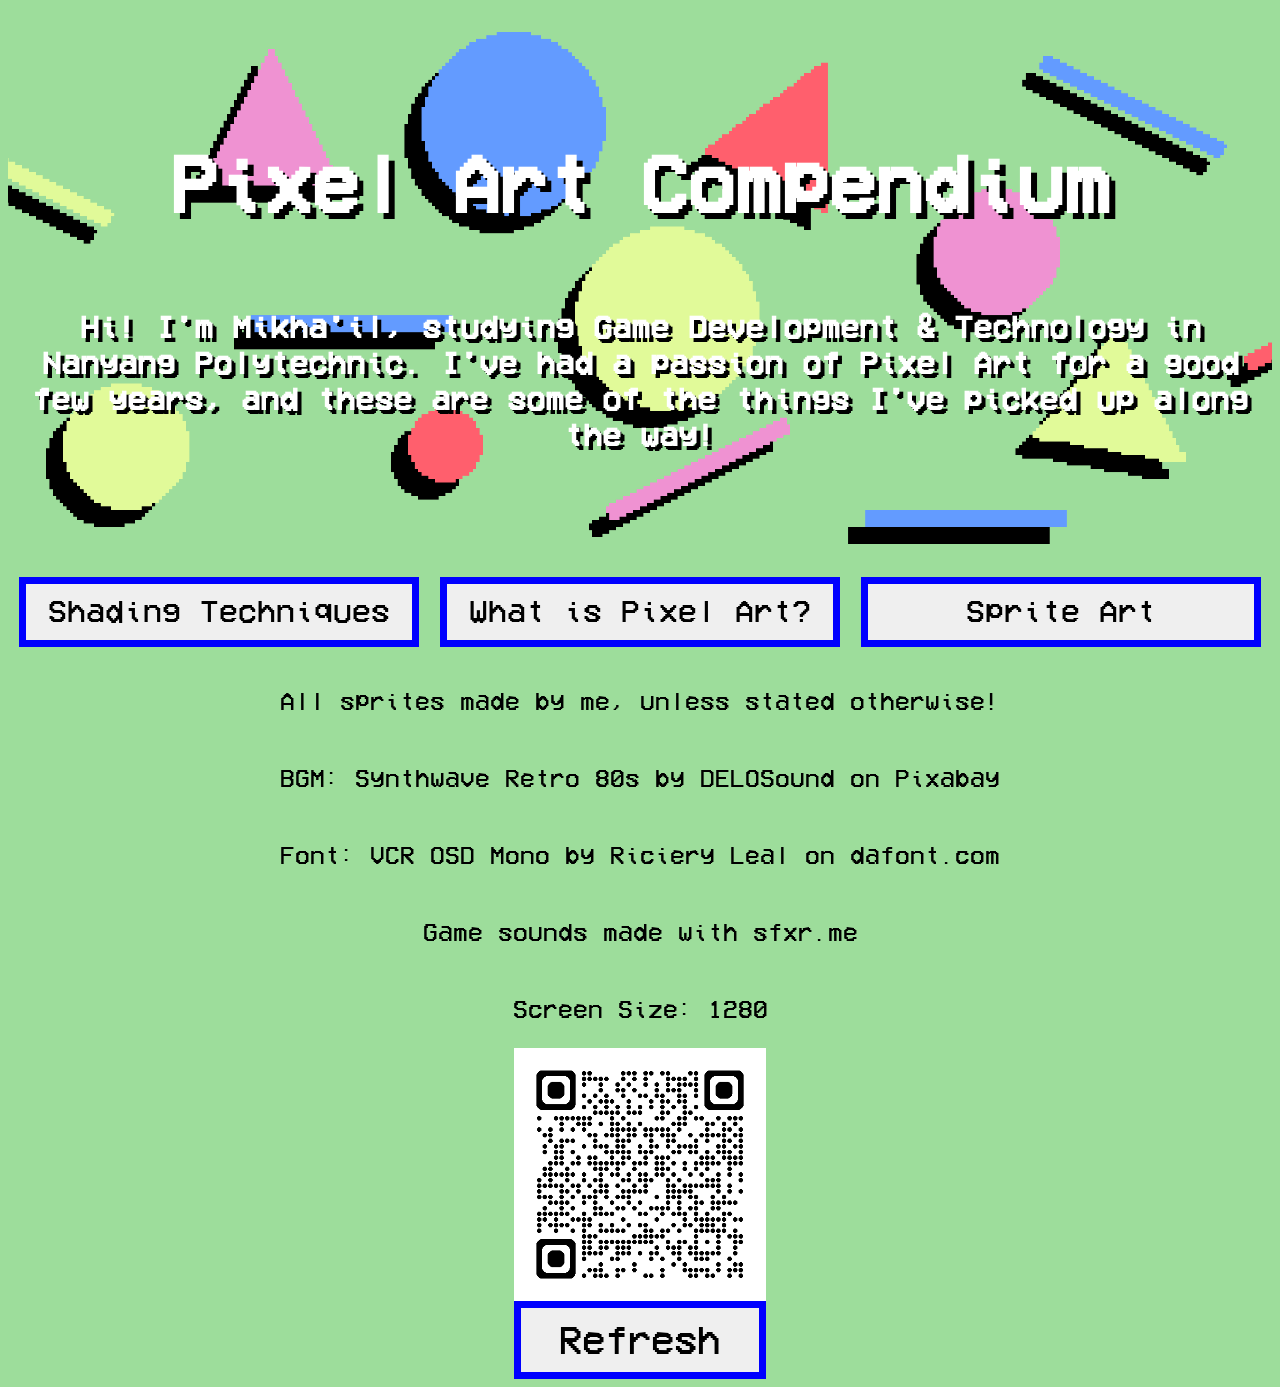
<file: index.html>
<!DOCTYPE html>
<html lang="en">
<head>
    <meta charset="UTF-8">
    <meta name="viewport" content="width=device-width, initial-scale=1.0, user-scalable=no">
    <title>Mikhail's Pixel Art Compendium</title>
    <link rel="stylesheet" href="style.css">
</head>

<body>
    <button id="burgerbtn"></button>

    <header id="home-main">
        <h1>Pixel Art Compendium</h1>

        <h2>Hi! I'm Mikha'il, studying Game Development & Technology in Nanyang Polytechnic. I've had a passion of Pixel Art for a good few years, and these are some of the things I've picked up along the way!</h2>
    </header>

    <nav>
        <ul id="navli">
            <li><button class="navbtn" id="article2button">Shading Techniques</button></li>
            <li><button class="navbtn" id="article1button">What is Pixel Art?</button></li>
            <li><button class="navbtn" id="article3button">Sprite Art</button></li>
        </ul>
    </nav>

    <main>

        <!--!!! ARTICLE 1 !!!-->

        <section class="article" id="article1">
            <h2>What is Pixel Art?</h2>

            <div class="text-img">
                <p>
                    According to Wikipedia, "Pixel art is a form of digital art drawn with graphical software where images are built using pixels as the only building block."
                </p>

                <img src="images/wikipedia.png" title="Wikipedia" alt="Wikipedia">
            </div>

            <div class="img-text">
                <img src="images/hi.png" title="Hi!" alt="Hi!">

                <p>So, Pixel Art is essentially a form of art that uses relatively large squares (or pixels) to form an image.</p>
            </div>

            <div class="text-img">
                <p>
                    In the 80s, all the way through the early 90s, virtually all 2D games used pixel art graphics due to the limitations of technology.
                </p>

                <img src="images/retro-gaming.png" alt="retro-gaming" title="retro-gaming">
            </div>

            <div class="text--3img">
                <p>
                    Up till now, however, Pixel Art has remained a distinct artstyle, both in video games and digital art.
                </p>

                <div class="img-n-text" id="undertale">
                    <img src="images/undertale.png" alt="undertale" title="undertale">
                    <p>Undertale</p>
                </div>

                <div class="img-n-text" id="celeste">
                    <img src="images/celeste.png" alt="celeste" title="celeste">
                    <p>Celeste</p>
                </div>

                <div class="img-n-text" id="tboi">
                    <img src="images/saac.png" alt="the binding of isaac" title="the binding of isaac">
                    <p>The Binding of Isaac</p>
                </div>
            </div>

            <div class="text--img">
                <p>
                    Wanna play a Pixel-Art-based game?
                </p>

                <button id="gamebtn">Play</button>
            </div>
        </section>


        <!--!!! ARTICLE 2 !!!-->

        <section class="article" id="article2">
            <h2>Shading Techniques</h2>

            <div class="text-img">
                <p>
                    In real life, shadows can be very smooth, with very long gradients. Gradients that don't really play well with the harshness of pixel edges.
                </p>

                <figure>
                    <img src="images/shadow.jpg" title="Wikipedia" alt="Wikipedia">
                    <figcaption>Image by Anastasia Badun</figcaption>
                </figure>

            </div>

            <div class="text--3img">
                <p>
                    Which means that pixel artists have to make do with whatever they can to make shadows look as good as possible. Luckily, we have quite a few shading techniques at our disposal.
                </p>

                <div class="shading shading1">
                    <p>Gradient</p>
                </div>

                <div class="shading shading2">
                    <p>Dithering</p>
                </div>

                <div class="shading shading3">
                    <p>Dithering Gradient</p>
                </div>
            </div>

            <div class="text--img">
                <p id="quiz-prompt">
                    Would you like to take a quiz on shading?
                </p>

                <button id="quiz-start">Take Quiz</button>
            </div>

            <div id="quiz-body">
                <fieldset class="quiz-fieldset">
                    <legend>What shading type is this?</legend>

                    <div class="shading1"></div>

                    <div class="quiz-answers">
                        <label><input type="radio" name="q1" value="Gradient"> Gradient</label>
                        <label><input type="radio" name="q1" value="Dithering"> Dithering</label>
                        <label><input type="radio" name="q1" value="Dithering Gradient"> Dithering Gradient</label>
                    </div>

                </fieldset>

                <fieldset class="quiz-fieldset">
                    <legend>What shading type is this?</legend>

                    <div class="shading2"></div>

                    <div class="quiz-answers">
                        <label><input type="radio" name="q2" value="Gradient"> Gradient</label>
                        <label><input type="radio" name="q2" value="Dithering"> Dithering</label>
                        <label><input type="radio" name="q2" value="Dithering Gradient"> Dithering Gradient</label>
                    </div>

                </fieldset>

                <fieldset class="quiz-fieldset">
                    <legend>What shading type is this?</legend>

                    <div class="shading3"></div>

                    <div class="quiz-answers">
                        <label><input type="radio" name="q3" value="Gradient"> Gradient</label>
                        <label><input type="radio" name="q3" value="Dithering"> Dithering</label>
                        <label><input type="radio" name="q3" value="Dithering Gradient"> Dithering Gradient</label>
                    </div>

                </fieldset>

                <button id="submit">Submit</button>
            </div>

        </section>


        <!--!!! ARTICLE 3 !!!-->

        <section class="article" id="article3">
            <h2>Sprite Art</h2>

            <div class="text-img">
                <p>
                    Sprites, in the context of pixel art, refers to a depiction of an object or person. Multiple sprites depicting multiple states of one object can be connected together in a spritesheet.
                </p>

                <img src="images/wikipedia.png" title="Wikipedia" alt="Wikipedia">
            </div>

            <div class="text--img">
                <p>
                    This is a well-known concept in game development, and essentially a must-know if you want to make a 2D game. However, sprites are universal and can be applied anywhere, including animations!
                </p>

                <img src="images/anim-demo.gif" alt="Animation Demo" title="Animation Demo">
            </div>

            <div class="text--img">
                <p>
                    Sprites aren't limited to a 2D world, either! Early classics like DOOM use a technique called "Billboarding", placing 2D sprites in a 3D world and turning them to always face the player.
                </p>

                <figure>
                    <img src="images/DOOM-screenshot.png" alt="DOOM Screenshot" title="DOOM Screenshot">

                    <figcaption>
                        DOOM II (1994), id Software
                    </figcaption>
                </figure>

            </div>

        </section>

        <!-- Mini-game!! -->

        <section class="article" id="article4">
            <h2>Seppi-Ku!</h2>

            <p>
                Press W to jump and S to duck! Avoid the obstacles! Grab a yellow power-up to directly hit obstacles to gain more points! <br>
                The longer you go, the more points you get!
            </p>

            <div id="game-window">
                <div class="obstacles" id="bird1">
                </div>

                <div class="obstacles" id="bird2">
                </div>

                <div class="obstacles" id="bird3">
                </div>

                <div class="obstacles" id="bird4">
                </div>

                <div class="obstacles" id="powerup">
                </div>

                <div id="runner-container">
                    <div id="runner">
                        <!-- You -->
                    </div>
                </div>


                <div class="obstacles" id="spike1">
                </div>

                <div class="obstacles" id="spike2">
                </div>

                <div class="obstacles" id="spike3">
                </div>

                <div class="obstacles" id="spike4">
                </div>

            </div>

            <button id="startbtn">Start!</button>

            <div id="gamebtns">
                <button id="jumpbtn">Jump</button>
                <button id="slidebtn">Slide</button>
            </div>

            <h2 id="score">Score: </h2>
        </section>
    </main>

    <footer>
        <p>
            All sprites made by me, unless stated otherwise!
        </p>
        <p>
            BGM: Synthwave Retro 80s by DELOSound on Pixabay
        </p>
        <p>
            Font: VCR OSD Mono by Riciery Leal on dafont.com
        </p>
        <p>
            Game sounds made with sfxr.me
        </p>
        <p id="screensizetext">

        </p>

        <img src="images/mobileqr.png" alt="QR Code for mobile website" title="QR Code for mobile website">

        <button id="refreshbtn">Refresh</button>
    </footer>

    <script src="main.js"></script>
</body>
</html>
</file>
<file: style.css>
@font-face {
    font-family: VCR;
    src: url("fonts/VCR.ttf");
}

/* ===== General ===== */

h1, h2, h3, p, body {
    font-family: VCR;
    color: white;
}

body {
    text-shadow: 3px 3px #000000;
    background-color: #9ddd9b;
}

h1 {
    font-size: 5em;
    text-shadow: 6px 6px #000000;
}

h2 {
    font-size: 2em;
    text-shadow: 4px 4px #000000;
}

p {
    font-size: 2em;
    text-shadow: 3px 3px #000000;
}

footer {
    display: flex;
    flex-direction: column;
    align-items: center;
}

footer, footer p{
    text-align: center;
    font-size: 1.25em;
    color: black;
    text-shadow: none;
}

footer button {
    width: 20%;
}

footer img {
    width: 20%;
}

/* ===== Navigation ===== */

#hamburger {
    display: none;
}

#navli {
    list-style-type: none;

    padding-inline-start: 0%;

    display: flex;
    flex-direction: row;
    justify-content: space-around;
}

#navli li {
    display: inline;
}

.navbtn {
    border: 7px solid blue;

    width: 400px;

    padding: 10px;

    font-family: VCR;
    font-size: 2em;
}

button {
    border: 7px solid blue;

    width: 30%;

    padding: 10px;

    font-family: VCR;
    font-size: 2em;
}

#burgerbtn {
    display: none;

    background-image: url("images/hamburger.png");

    background-size: contain;

    position: absolute;

    top: 20px;
    right: 20px;

    width: 72px;
    height: 72px;
    margin: auto;
}

#home-main {
    aspect-ratio: 16/7;

    display: flex;
    flex-direction: column;
    justify-content: center;

    background-image: url(images/retropaper.png);
    background-position: center;
    background-size: cover;

    background-color: rgb(186, 229, 186);
}

#home-main * {
    text-align: center;
}

/* ===== Articles ===== */

.article {
    padding: 30px;

    display: flex;
    flex-direction: column;
    align-items: center;

    border: 7px solid black;
}

#article1 {
    background-color: blue;

}

#article2 {
    background-color: green;
}


#article3 {
    background-color: purple;
}


.article {
    text-align: center;
}

.text-img {
    display: grid;
    grid-template-columns: 3fr 1fr;
    width: 90%;
    gap: 2%;
    margin: auto;

    text-align: right;
    align-items: center;
}

.img-text {
    display: grid;
    grid-template-columns: 1fr 3fr;
    width: 90%;
    gap: 2%;

    align-items: center;
    margin: auto;
}

.text--3img {
    display: grid;
    grid-template-rows: 0.85fr 1fr;
    grid-template-columns: 1fr 1fr 1fr;
    margin: auto;

    width: 90%;
}

.text--3img p {
    text-align: center;
    grid-column: 1 / 4;

    margin: auto;
}


.text--img {
    grid-template-rows: 0.85fr 1fr;
    grid-template-columns: 3fr;
    text-align: center;
    margin: auto;

    width: 90%;
    gap: 1%;
}

.text--img img, #article2 .text-img img{
    width: 80%;
}

.img-n-text {
    position: relative;
    text-align: center;
}

.img-n-text p {
    display: block;
    opacity: 0%;

    /* Found this solution in W3Schools, solving text positioning */
    /* According to parent element proprotions */

    transform: translateY(-80%);

    color: white;
    font-size: 2em;

    transition: opacity 250ms ease-in, transform 250ms ease-in-out;
}

#undertale {
    background-color: darkred;
}

#celeste {
    background-color: darkblue;
}

#tboi {
    background-color: #603a2d;
}

.img-n-text:hover p {
    opacity: 100%;
    transform: translateY(-50%);
}

.text-img img, .img-text img, .text--3img img{
    width: 50%;
    margin: auto;
}

/* ===== Quiz ===== */

.shading1 {
	background: url('images/shading-sheet.png') no-repeat -8px -8px;
	width: 240px;
	height: 240px;
}

.shading2 {
	background: url('images/shading-sheet.png') no-repeat -520px -8px;
	width: 240px;
	height: 240px;
}

.shading3 {
	background: url('images/shading-sheet.png') no-repeat -264px -8px;
	width: 240px;
	height: 240px;
}

.shading {
    margin: auto;
}

#article2 .text--3img {
    margin-bottom: 2%;
}

#quiz-body {
    display: none;

    flex-direction: column;
    gap: 10px;
}

fieldset {
    width: 80%;
    margin: auto;
    display: block;

    border: 5px solid black;

    font-size: 1.5em;
}

#quiz-body button {
    margin: auto;
}

.quiz-answers {
    display: flex;
    flex-direction: column;
    align-items: center;
}

input {
    vertical-align: middle;
}


/* ===== Game ===== */

#article4 {
    background-color: rgb(145, 105, 32);
}

#game-window {
    width: 90%;
    height: 130%;
    margin: auto;
    background-color: black;
    overflow: hidden;
}

#gamebtns {
    display: flex;
    flex-direction: column;
    align-items: center;
    gap: 20px;
}

#slidebtn, #jumpbtn {
    display: none;
}


#runner-container {
    position: relative;

    width: 96px;
    height: 96px;

    left: 15%;

    display: flex;
    flex-direction: column;
    align-items: flex-end;
}

#runner {
    position: relative;

	background: url('images/runner.png');
    width: 96px;
    height: 96px;

    background-size: 576px 480px;

    animation: running-man 600ms steps(6) infinite;
}

@keyframes running-man {
    from {
        background-position: 0px 0px;
    }

    to {
        background-position: -576px 0px;
    }
}

@keyframes jumping-man {
    0% {
        background-position: 0px -192px;
    }

    16% {
        transform: translateY(0px);
    }

    17% {
        transform: translateY(-50px);
    }

    67% {
        transform: translateY(0px);
    }

    100% {
        background-position: -576px -192px;

    }
}

@keyframes sliding-man {
    0% {
        background-position: 0px -384px;
    }

    32% {
        height: 96px;
        background-position-y: -384px;
        transform: translateY(0px);
    }

    100% {
        background-position: -576px -384px;
        transform: translateY(0px);

    }
}

.obstacles {
    left: 100%;

    width: 30px;
    height: 20px;

    position: relative;
}

#powerup {
    left: 100%;
    top: 20px;

    background-color: yellow;
}

#spike1, #spike2, #spike3, #spike4 {
    left: 100%;
    bottom: 20px;

    background-color: red;
}

#bird1, #bird2, #bird3, #bird4 {
    left: 100%;
    top: 20px;

    background-color: blue;
}

@media (max-width: 800px)
{
    /* General */
    h1 {
        font-size: 2.5em;
    }

    h2 {
        font-size: 1.75em;
    }

    #home-main h1 {
        text-align: left;
    }

    p {
        font-size: 1.5em;
    }

    button {
        font-size: 1em;
    }

    .article {
        padding: 7px;
    }

    footer {
        font-size: 1em;
    }

    footer button {
        width: 50%;
    }

    footer img {
        display: none;
    }

    /* Navigation */

    #burgerbtn {
        display: block;
    }

    nav {
        display: none;
        position: absolute;
        padding: 20px;
        right: 0px;
        top: 100px;
        background-color: rgba(0, 0, 0, 0.523);
    }

    #navli {
        flex-direction: column;
        align-items: flex-end;
        gap: 10px;
    }

    .navbtn {
        width: 200px;
        padding: 5px;
        font-size: 20px;
    }

    /* Article Elements */

    .text--img img {
        width: 100%;
    }

    .text-img, .img-text {
        display: flex;
        flex-direction: column;
    }

    .text-img p, .img-text p {
        text-align: center;
    }

    .text-img img, .img-text img {
        width: 25%;
    }

    .img-text p {
        order: 1;
    }

    .img-text img {
        order: 2;
    }

    .text--3img {
        display: flex;
        flex-direction: column;
        align-items: center;
        gap: 20px;
        margin: auto;

        width: 90%;
    }

    .img-n-text {
        width: 50%;
        font-size: 1em;
    }

    #article2 .text-img img{
        width: 50%;
    }

    .img-n-text p {
        opacity: 100%;
        font-size: 1em;

        transition: none;
    }

    .img-n-text:hover p {
        opacity: 100%;
    }

    /* Minigame */

    #game-window
    {
        width: 100%;
    }

    #slidebtn, #jumpbtn {
        display: block;
    }


}
</file>
